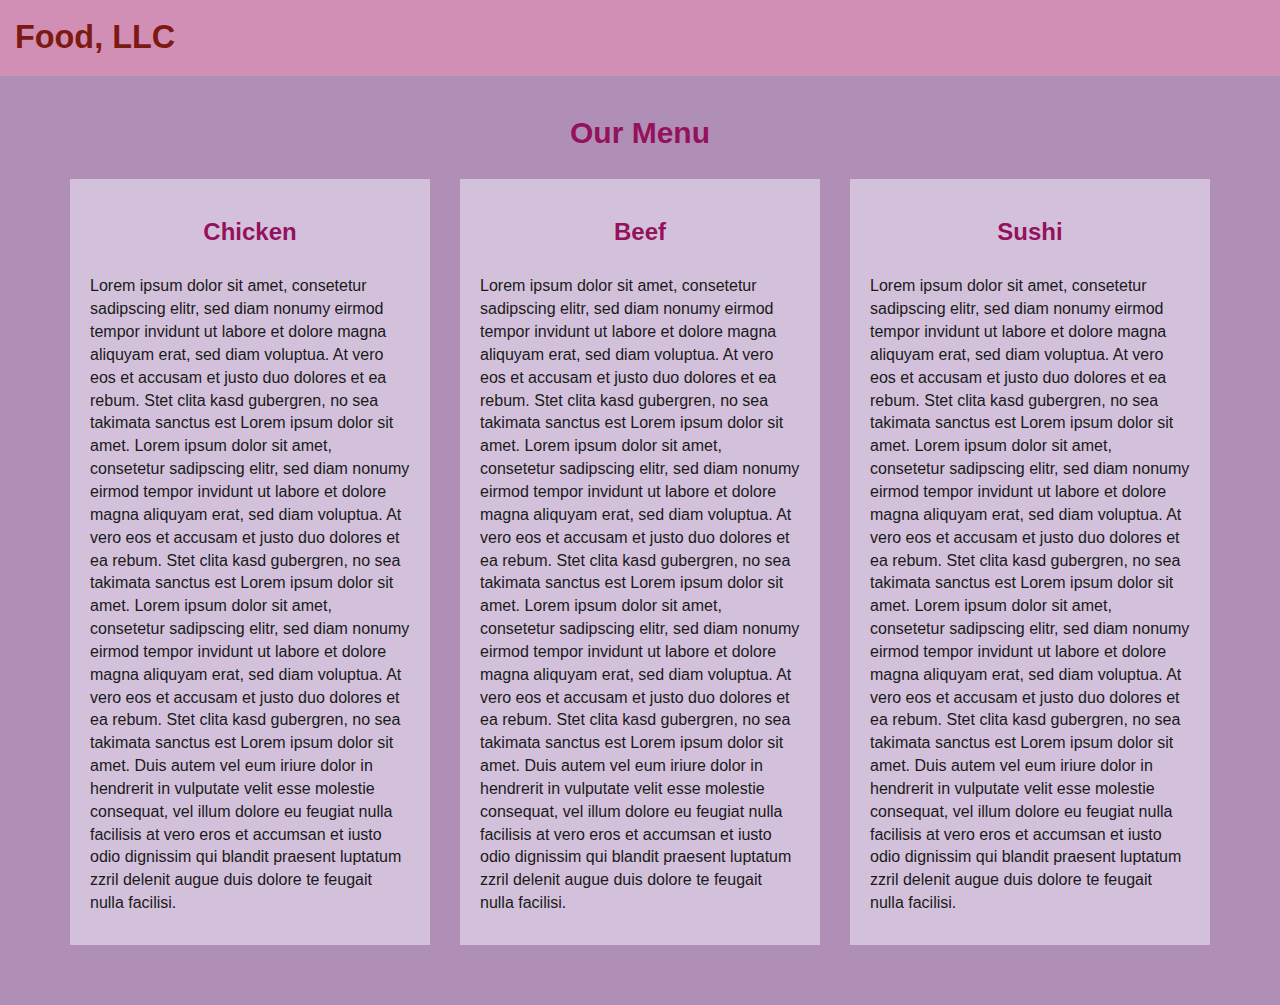
<file: mod3_solution/index.html>
<!DOCTYPE html>
<head>
    <meta charset="utf-8">
    <meta name="viewport" content="width=device-width, initial-scale=1">
    <title>Assignment Solution for Module 3</title>
    <link rel="stylesheet" href="css/bootstrap.min.css">
    <link rel="stylesheet" href="css/styles.css">
</head>

<body>
    <header>
        <nav id="header-nav" class="navbar navbar-default">
            <div class="container-fluid">
                <div class="navbar-header">
                    <div class="navbar-brand">
                        <a href="index.html"><h1>Food, LLC</h1></a>
                    </div>

                    <button type="button" class="navbar-toggle collapsed visible-xs" data-toggle="collapse" data-target="#collapsable-nav" aria-expanded="false">
                        <span class="sr-only">Toggle navigation</span>
                        <span class="icon-bar"></span>
                        <span class="icon-bar"></span>
                        <span class="icon-bar"></span>
                    </button>
                </div>

                <div id="collapsable-nav" class="collapse navbar-collapse">
                    <ul id="nav-list" class="nav navbar-nav navbar-right visible-xs text-center">
                        <li>
                            <a href="#CHICKEN"><br class="hidden-xs"> Chicken</a>
                        </li>
                        <li>
                            <a href="#BEEF"><br class="hidden-xs"> Beef</a>
                        </li>
                        <li>
                            <a href="#SUSHI"><br class="hidden-xs"> Sushi</a>
                        </li>
                    </ul>
                </div>
            </div>
        </nav>
    </header>

    <div id="" class="container">
        <h2 id="" class="text-center">Our Menu</h2>
        <div id="" class="row">
            <div class="col-md-4 col-sm-6 col-xs-12">
                <div id="CHICKEN">
                    <section>
                        <h3 class="text-center">Chicken</h3>
                        <p>
                            Lorem ipsum dolor sit amet, consetetur sadipscing elitr, sed diam nonumy eirmod tempor invidunt ut labore et dolore magna aliquyam erat, sed diam voluptua. At vero eos et accusam et justo duo dolores et ea rebum. Stet clita kasd gubergren, no sea takimata
                            sanctus est Lorem ipsum dolor sit amet. Lorem ipsum dolor sit amet, consetetur sadipscing elitr, sed diam nonumy eirmod tempor invidunt ut labore et dolore magna aliquyam erat, sed diam voluptua. At vero eos et accusam et justo
                            duo dolores et ea rebum. Stet clita kasd gubergren, no sea takimata sanctus est Lorem ipsum dolor sit amet. Lorem ipsum dolor sit amet, consetetur sadipscing elitr, sed diam nonumy eirmod tempor invidunt ut labore et dolore
                            magna aliquyam erat, sed diam voluptua. At vero eos et accusam et justo duo dolores et ea rebum. Stet clita kasd gubergren, no sea takimata sanctus est Lorem ipsum dolor sit amet. Duis autem vel eum iriure dolor in hendrerit
                            in vulputate velit esse molestie consequat, vel illum dolore eu feugiat nulla facilisis at vero eros et accumsan et iusto odio dignissim qui blandit praesent luptatum zzril delenit augue duis dolore te feugait nulla facilisi.
                        </p>
                    </section>
                </div>
            </div>
            <div class="col-md-4 col-sm-6 col-xs-12">
                <div id="BEEF">
                    <section>
                        <h3 class="text-center">Beef</h3>
                        <p>
                            Lorem ipsum dolor sit amet, consetetur sadipscing elitr, sed diam nonumy eirmod tempor invidunt ut labore et dolore magna aliquyam erat, sed diam voluptua. At vero eos et accusam et justo duo dolores et ea rebum. Stet clita kasd gubergren, no sea takimata
                            sanctus est Lorem ipsum dolor sit amet. Lorem ipsum dolor sit amet, consetetur sadipscing elitr, sed diam nonumy eirmod tempor invidunt ut labore et dolore magna aliquyam erat, sed diam voluptua. At vero eos et accusam et justo
                            duo dolores et ea rebum. Stet clita kasd gubergren, no sea takimata sanctus est Lorem ipsum dolor sit amet. Lorem ipsum dolor sit amet, consetetur sadipscing elitr, sed diam nonumy eirmod tempor invidunt ut labore et dolore
                            magna aliquyam erat, sed diam voluptua. At vero eos et accusam et justo duo dolores et ea rebum. Stet clita kasd gubergren, no sea takimata sanctus est Lorem ipsum dolor sit amet. Duis autem vel eum iriure dolor in hendrerit
                            in vulputate velit esse molestie consequat, vel illum dolore eu feugiat nulla facilisis at vero eros et accumsan et iusto odio dignissim qui blandit praesent luptatum zzril delenit augue duis dolore te feugait nulla facilisi.
                        </p>
                    </section>
                </div>
            </div>
            <!-- <div class="clearfix visible-md-block"></div> -->
            <div class="col-md-4 col-sm-12 col-xs-12">
                <div id="SUSHI">
                    <section>
                        <h3 class="text-center">Sushi</h3>
                        <p>
                            Lorem ipsum dolor sit amet, consetetur sadipscing elitr, sed diam nonumy eirmod tempor invidunt ut labore et dolore magna aliquyam erat, sed diam voluptua. At vero eos et accusam et justo duo dolores et ea rebum. Stet clita kasd gubergren, no sea takimata
                            sanctus est Lorem ipsum dolor sit amet. Lorem ipsum dolor sit amet, consetetur sadipscing elitr, sed diam nonumy eirmod tempor invidunt ut labore et dolore magna aliquyam erat, sed diam voluptua. At vero eos et accusam et justo
                            duo dolores et ea rebum. Stet clita kasd gubergren, no sea takimata sanctus est Lorem ipsum dolor sit amet. Lorem ipsum dolor sit amet, consetetur sadipscing elitr, sed diam nonumy eirmod tempor invidunt ut labore et dolore
                            magna aliquyam erat, sed diam voluptua. At vero eos et accusam et justo duo dolores et ea rebum. Stet clita kasd gubergren, no sea takimata sanctus est Lorem ipsum dolor sit amet. Duis autem vel eum iriure dolor in hendrerit
                            in vulputate velit esse molestie consequat, vel illum dolore eu feugiat nulla facilisis at vero eros et accumsan et iusto odio dignissim qui blandit praesent luptatum zzril delenit augue duis dolore te feugait nulla facilisi.
                        </p>
                    </section>
                </div>
            </div>
            <!-- <div class="clearfix visible-lg-block"></div> -->
        </div>
    </div>



    <!-- JS, Popper.js, and jQuery -->
    <script src="https://code.jquery.com/jquery-3.5.1.slim.min.js" integrity="sha384-DfXdz2htPH0lsSSs5nCTpuj/zy4C+OGpamoFVy38MVBnE+IbbVYUew+OrCXaRkfj" crossorigin="anonymous"></script>
    <script src="https://cdn.jsdelivr.net/npm/popper.js@1.16.0/dist/umd/popper.min.js" integrity="sha384-Q6E9RHvbIyZFJoft+2mJbHaEWldlvI9IOYy5n3zV9zzTtmI3UksdQRVvoxMfooAo" crossorigin="anonymous"></script>
    <script src="https://stackpath.bootstrapcdn.com/bootstrap/4.5.0/js/bootstrap.min.js" integrity="sha384-OgVRvuATP1z7JjHLkuOU7Xw704+h835Lr+6QL9UvYjZE3Ipu6Tp75j7Bh/kR0JKI" crossorigin="anonymous"></script>
    <!-- <script src="js/script.js"></script> -->

</body>

</html>
</file>
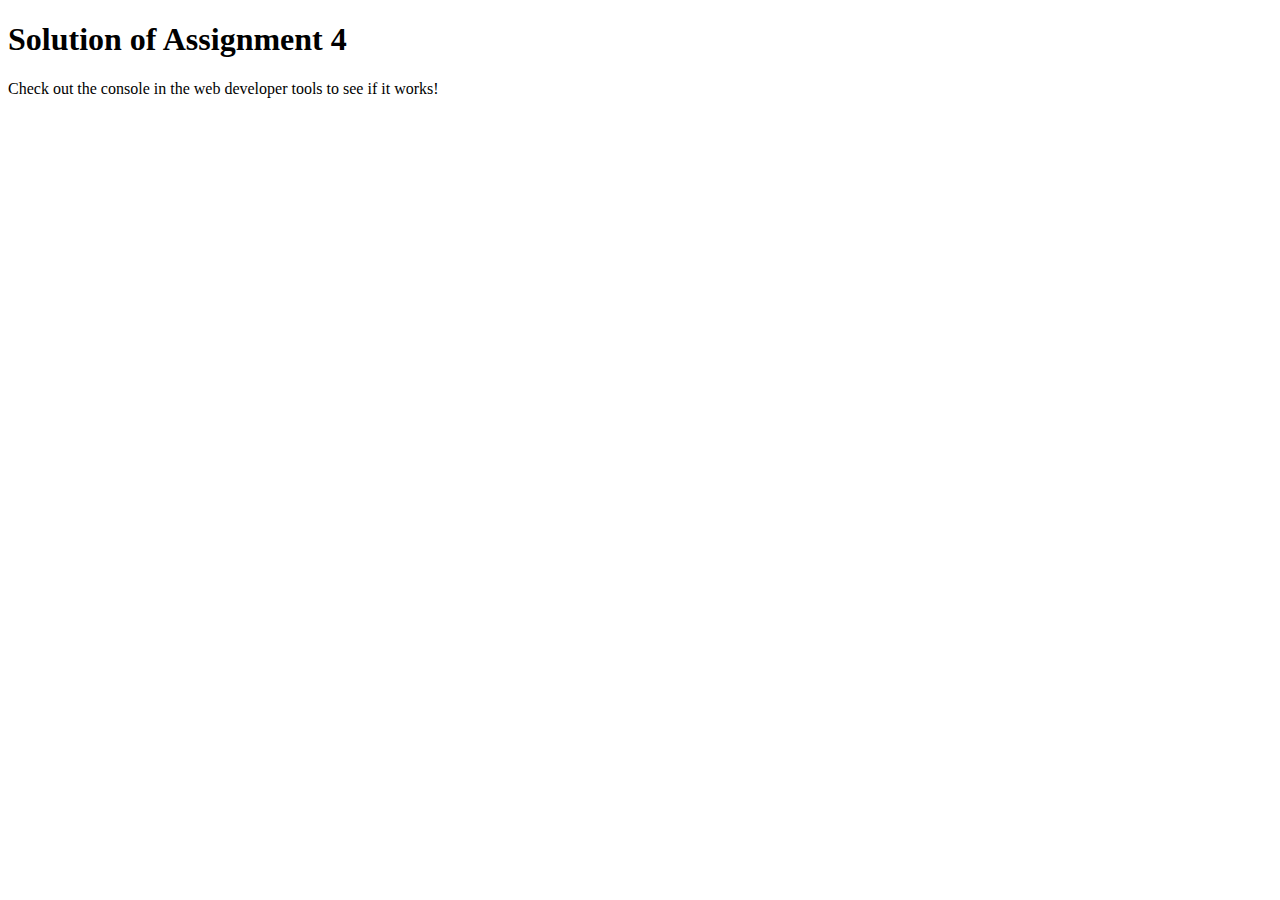
<file: mod4_solution/index.html>
<!DOCTYPE html>
<html>

<head>
    <meta charset="utf-8">
    <title>Assignment Solution for Module 4</title>
    <script src="SpeakHello.js"></script>
    <script src="SpeakGoodBye.js"></script>
    <script src="script.js"></script>
</head>

<body>
    <h1>Solution of Assignment 4</h1>
    <p>Check out the console in the web developer tools to see if it works!</p>
</body>

</html>
</file>
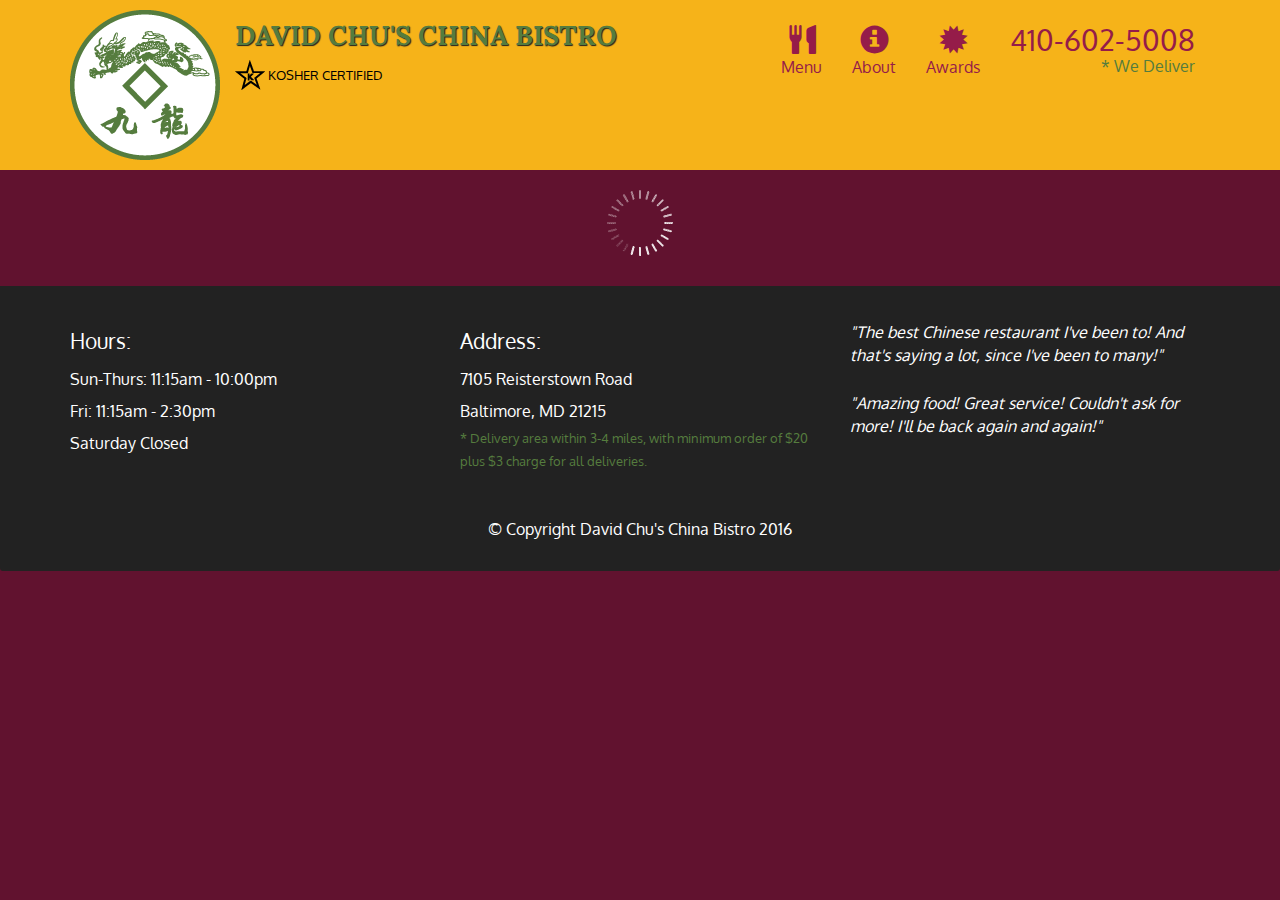
<file: mod5_solution/index.html>
<!doctype html>
<html lang="en">
  <head>
    <meta charset="utf-8">
    <meta http-equiv="X-UA-Compatible" content="IE=edge">
    <meta name="viewport" content="width=device-width, initial-scale=1">
    <title>David Chu's China Bistro</title>
    <link rel="stylesheet" href="css/bootstrap.min.css">
    <link rel="stylesheet" href="css/styles.css">
    <link href='https://fonts.googleapis.com/css?family=Oxygen:400,300,700' rel='stylesheet' type='text/css'>
    <link href='https://fonts.googleapis.com/css?family=Lora' rel='stylesheet' type='text/css'>
  </head>
<body>
  <header>
    <nav id="header-nav" class="navbar navbar-default">
      <div class="container">
        <div class="navbar-header">
          <a href="index.html" class="pull-left visible-md visible-lg">
            <div id="logo-img" alt="Logo image"></div>
          </a>

          <div class="navbar-brand">
            <a href="index.html"><h1>David Chu's China Bistro</h1></a>
            <p>
              <img src="images/star-k-logo.png" alt="Kosher certification">
              <span>Kosher Certified</span>
            </p>
          </div>

          <button id="navbarToggle" type="button" class="navbar-toggle collapsed" data-toggle="collapse" data-target="#collapsable-nav" aria-expanded="false">
            <span class="sr-only">Toggle navigation</span>
            <span class="icon-bar"></span>
            <span class="icon-bar"></span>
            <span class="icon-bar"></span>
          </button>
        </div>
        
        <div id="collapsable-nav" class="collapse navbar-collapse">
           <ul id="nav-list" class="nav navbar-nav navbar-right">
            <li id="navHomeButton" class="visible-xs active">
              <a href="index.html">
                <span class="glyphicon glyphicon-home"></span> Home</a>
            </li>
            <li id="navMenuButton">
              <a href="#" onclick="$dc.loadMenuCategories();">
                <span class="glyphicon glyphicon-cutlery"></span><br class="hidden-xs"> Menu</a>
            </li>
            <li>
              <a href="#">
                <span class="glyphicon glyphicon-info-sign"></span><br class="hidden-xs"> About</a>
            </li>
            <li>
              <a href="#">
                <span class="glyphicon glyphicon-certificate"></span><br class="hidden-xs"> Awards</a>
            </li>
            <li id="phone" class="hidden-xs">
              <a href="tel:410-602-5008">
                <span>410-602-5008</span></a><div>* We Deliver</div>
            </li>
          </ul><!-- #nav-list -->
        </div><!-- .collapse .navbar-collapse -->
      </div><!-- .container -->
    </nav><!-- #header-nav -->
  </header>

  <div id="call-btn" class="visible-xs">
    <a class="btn" href="tel:410-602-5008">
    <span class="glyphicon glyphicon-earphone"></span>
    410-602-5008
    </a>
  </div>
  <div id="xs-deliver" class="text-center visible-xs">* We Deliver</div>

  <div id="main-content" class="container"></div>

  <footer class="panel-footer">
    <div class="container">
      <div class="row">
        <section id="hours" class="col-sm-4">
          <span>Hours:</span><br>
          Sun-Thurs: 11:15am - 10:00pm<br>
          Fri: 11:15am - 2:30pm<br>
          Saturday Closed
          <hr class="visible-xs">
        </section>
        <section id="address" class="col-sm-4">
          <span>Address:</span><br>
          7105 Reisterstown Road<br>
          Baltimore, MD 21215
          <p>* Delivery area within 3-4 miles, with minimum order of $20 plus $3 charge for all deliveries.</p>
          <hr class="visible-xs">
        </section>
        <section id="testimonials" class="col-sm-4">
          <p>"The best Chinese restaurant I've been to! And that's saying a lot, since I've been to many!"</p>
          <p>"Amazing food! Great service! Couldn't ask for more! I'll be back again and again!"</p>
        </section>
      </div>
      <div class="text-center">&copy; Copyright David Chu's China Bistro 2016</div>
    </div>
  </footer>

  <!-- jQuery (Bootstrap JS plugins depend on it) -->
  <script src="js/jquery-2.1.4.min.js"></script>
  <script src="js/bootstrap.min.js"></script>
  <script src="js/ajax-utils.js"></script>
  <script src="js/script.js"></script>
</body>
</html>
</file>
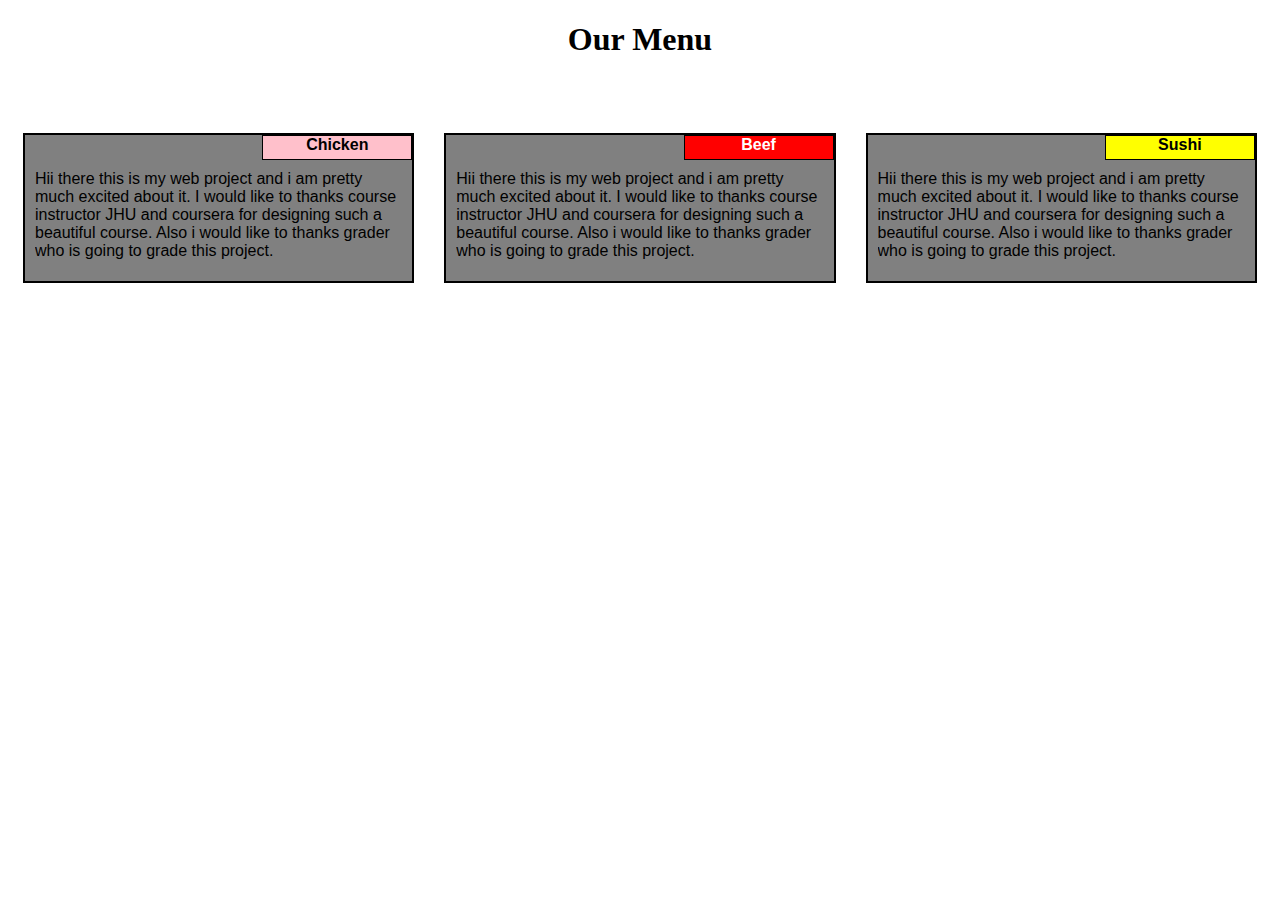
<file: module2-solution/index.html>
<!DOCTYPE html>
<html>
<head>
<meta charset="utf-8">
<meta name="viewport" content="width=device-width, initial-scale=1">
<link rel="stylesheet" href="css/styles.css">
<title>Assignment Solution for Module 2</title>
<style>
</style>
</head>
<body>
<h1>Our Menu</h1>

<div class="row">
  <div class="col-lg-4 col-md-6 col-smd-12">
    <div class="container">
      <div class="box1">
        Chicken
      </div>
      <p>
        Hii there this is my web project and i am pretty much excited about it. I would like to thanks course instructor JHU and coursera
        for designing such a beautiful course. Also i would like to thanks grader who is going to grade this project.
      </p>
    </div>
  </div>
  <div class="col-lg-4 col-md-6 col-smd-12">
    <div class="container">
      <div class="box2">
        Beef
      </div>
      <p>
        Hii there this is my web project and i am pretty much excited about it. I would like to thanks course instructor JHU and coursera
        for designing such a beautiful course. Also i would like to thanks grader who is going to grade this project.
      </p>
    </div>
  </div>
  <div class="col-lg-4 col-md-12 col-smd-12">
    <div class="container">
      <div class="box3">
        Sushi
      </div>
      <p>
        Hii there this is my web project and i am pretty much excited about it. I would like to thanks course instructor JHU and coursera
        for designing such a beautiful course.  Also i would like to thanks grader who is going to grade this project.
      </p>
    </div>
  </div>

</div>

</body>
</html>
</file>
<file: mod3_solution/css/styles.css>
body {
    font-size: 16px;
    color: #1a1a1a;
    background-color: #AF8FB5;
}

#header-nav {
    background-color: #D28FB5;
    border-radius: 0;
    border: 0;
}

#header-nav button {
    margin-top: 22px;
}

.navbar-collapse {
    border-top: 0;
}

.navbar-brand, .navbar-nav li a {
    line-height: 76px;
    height: 76px;
    padding-top: 0;
}

.navbar-brand h1 {
    color: #7d1913;
    font-weight: bolder;
    font-size: 1.8em;
}

.navbar-brand a:hover {
    text-decoration: none;
    text-shadow: 1px 1px 1px #fe9797;
}

#nav-list {
    background-color: #D28FB5;
}

#nav-list a {
    font-weight: bolder;
    color: #872955;
    font-size: 1.2em;
}

#nav-list a:hover {
    color: white;
    background-color: #CA8EDA;
}

.navbar-header button.navbar-toggle, .navbar-header .icon-bar {
    border: 1px solid #7d1913;
}

#main-content {
    width: 92%;
    margin-bottom: 30px;
}

h2,h3{
  color: #94125D;
  font-weight: bold;
  padding-bottom: 20px;
}

#CHICKEN, #BEEF, #SUSHI {
    width: 100%;
    padding: 20px;
    background-color: #D3C1DB;
    margin-bottom: 60px;
}
</file>
<file: mod5_solution/css/styles.css>
body {
  font-size: 16px;
  color: #fff;
  background-color: #61122f;
  font-family: 'Oxygen', sans-serif;
}

/** HEADER **/
#header-nav {
  background-color: #f6b319;
  border-radius: 0;
  border: 0;
}

#logo-img {
  background: url('../images/restaurant-logo_large.png') no-repeat;
  width: 150px;
  height: 150px;
  margin: 10px 15px 10px 0;
}

.navbar-brand {
  padding-top: 25px;
}
.navbar-brand h1 { /* Restaurant name */
  font-family: 'Lora', serif;
  color: #557c3e;
  font-size: 1.5em;
  text-transform: uppercase;
  font-weight: bold;
  text-shadow: 1px 1px 1px #222;
  margin-top: 0;
  margin-bottom: 0;
  line-height: .75;
}
.navbar-brand a:hover, .navbar-brand a:focus {
  text-decoration: none;
}
.navbar-brand p { /* Kosher cert */
  color: #000;
  text-transform: uppercase;
  font-size: .7em;
  margin-top: 15px;
}
.navbar-brand p span { /* Star-K */
  vertical-align: middle;
}

#nav-list {
  margin-top: 10px;
}
#nav-list a {
  color: #951C49;
  text-align: center;
}
#nav-list a:hover {
  background: #E7E7E7;
}
#nav-list a span {
  font-size: 1.8em;
}

#phone {
  margin-top: 5px;
}
#phone a { /* Phone number */
  text-align: right;
  padding-bottom: 0;
}
#phone div { /* We Deliver */
  color: #557c3e;
  text-align: right;
  padding-right: 15px;
}

.navbar-header button.navbar-toggle, .navbar-header .icon-bar {
  border: 1px solid #61122f;
}
.navbar-header button.navbar-toggle {
  clear: both;
  margin-top: -30px;
}
/* END HEADER */

/* FOOTER */
.panel-footer {
  margin-top: 30px;
  padding-top: 35px;
  padding-bottom: 30px;
  background-color: #222;
  border-top: 0;
}
.panel-footer div.row {
  margin-bottom: 35px;
}
#hours, #address {
  line-height: 2;
}
#hours > span, #address > span {
  font-size: 1.3em;
}
#address p {
  color: #557c3e;
  font-size: .8em;
  line-height: 1.8;
}
#testimonials {
  font-style: italic;
}
#testimonials p:nth-child(2) {
  margin-top: 25px;
}
/* END FOOTER */



/* HOME PAGE */
.container .jumbotron {
  box-shadow: 0 0 50px #3F0C1F;
  border: 2px solid #3F0C1F;
}

#menu-tile, #specials-tile, #map-tile {
  height: 250px;
  width: 100%;
  margin-bottom: 15px;
  position: relative;
  border: 2px solid #3F0C1F;
  overflow: hidden;
}
#menu-tile:hover, #specials-tile:hover, #map-tile:hover {
  box-shadow: 0 1px 5px 1px #cccccc;
}
#menu-tile {
  background: url('../images/menu-tile.jpg') no-repeat;
  background-position: center;
}
#specials-tile {
  background: url('../images/specials-tile.jpg') no-repeat;
  background-position: center;
}
#menu-tile span, #specials-tile span, #map-tile span {
  position: absolute;
  bottom: 0;
  right: 0;
  width: 100%;
  text-align: center;
  font-size: 1.6em;
  text-transform: uppercase;
  background-color: #000;
  color: #fff;
  opacity: .8;
}
/* END HOME PAGE */

/* MENU CATEGORIES PAGE */
.category-tile { 
  position: relative;
  border: 2px solid #3F0C1F;
  overflow: hidden;
  width: 200px;
  height: 200px;
  margin: 0 auto 15px;
}
.category-tile span {
  position: absolute;
  bottom: 0;
  right: 0;
  width: 100%;
  text-align: center;
  font-size: 1.2em;
  text-transform: uppercase;
  background-color: #000;
  color: #fff;
  opacity: .8;
}
.category-tile:hover {
  box-shadow: 0 1px 5px 1px #cccccc;
}

#menu-categories-title + div {
  margin-bottom: 50px;
}
/* END MENU CATEGORIES PAGE */

/* SINGLE CATEGORY PAGE */
.menu-item-tile {
  margin-bottom: 25px;
}
.menu-item-tile hr {
  width: 80%;
}
.menu-item-tile .menu-item-price {
  font-size: 1.1em;
  text-align: right;
  margin-top: -15px;
  margin-right: -15px;
}
.menu-item-tile .menu-item-price span {
  font-size: .6em;
}
.menu-item-photo {
  position: relative;
  border: 2px solid #3F0C1F; 
  overflow: hidden;
  padding: 0;
  margin-right: -15px;
  margin-left: auto;
  margin-bottom: 20px;
  max-width: 250px;
}
.menu-item-photo div {
  position: absolute;
  bottom: 0;
  right: 0;
  width: 80px;
  background-color: #557c3e;
  text-align: center;
}
.menu-item-description {
  padding-right: 30px;
}
h3.menu-item-title {
  margin: 0 0 10px;
}
.menu-item-details {
  font-size: .9em;
  font-style: italic;
}
/* END SINGLE CATEGORY PAGE */


/********** Large devices only **********/
@media (min-width: 1200px) {
  .container .jumbotron {
    background: url('../images/jumbotron_1200.jpg') no-repeat;
    height: 675px;
  }
}

/********** Medium devices only **********/
@media (min-width: 992px) and (max-width: 1199px) {
  /* Header */
  #logo-img {
    background: url('../images/restaurant-logo_medium.png') no-repeat;
    width: 100px;
    height: 100px;
    margin: 5px 5px 5px 0;
  }
  /* End Header */

  /* Home Page */
  .container .jumbotron {
    background: url('../images/jumbotron_992.jpg') no-repeat;
    height: 558px;
  }
  /* End Home Page */
}

/********** Small devices only **********/
@media (min-width: 768px) and (max-width: 991px) {
  /* Home Page */
  .container .jumbotron {
    background: url('../images/jumbotron_768.jpg') no-repeat;
    height: 432px;
  }
  /* End Home Page */
}

/********** Extra small devices only **********/
@media (max-width: 767px) {
  /* Header */
  .navbar-brand {
    padding-top: 10px;
    height: 80px;
  }
  .navbar-brand h1 { /* Restaurant name */
    padding-top: 10px;
    font-size: 5vw; /* 1vw = 1% of viewport width */
  }
  .navbar-brand p { /* Kosher cert */
    font-size: .6em;
    margin-top: 12px;
  }
  .navbar-brand p img { /* Star-K */
    height: 20px;
  }

  #collapsable-nav a { /* Collapsed nav menu text */
    font-size: 1.2em;
  }
  #collapsable-nav a span { /* Collapsed nav menu glyph */
    font-size: 1em;
    margin-right: 5px;
  }

  #call-btn > a {
    font-size: 1.5em;
    display: block;
    margin: 0 20px;
    padding: 10px;
    border: 2px solid #fff;
    background-color: #f6b319;
    color: #951c49;
  }
  #xs-deliver {
    margin-top: 5px;
    font-size: .7em;
    letter-spacing: .1em;
    text-transform: uppercase;
  }
  /* End Header */

  /* Footer */
  .panel-footer section {
    margin-bottom: 30px;
    text-align: center;
  }
  .panel-footer section:nth-child(3) {
    margin-bottom: 0; /* margin already exists on the whole row */
  }
  .panel-footer section hr {
    width: 50%;
  }
  /* End Footer */

  /* Home Page */
  .container .jumbotron {
    margin-top: 30px;
    padding: 0;
  }
  #menu-tile, #specials-tile {
    width: 360px;
    margin: 0 auto 15px;
  }

  .menu-item-photo {
    margin-right: auto;
  }
  .menu-item-tile .menu-item-price {
    text-align: center;
  }
  .menu-item-description {
    text-align: center;;
  }
}


/********** Super extra small devices Only :-) (e.g., iPhone 4) **********/
@media (max-width: 479px) {
  /* Header */
  .navbar-brand h1 { /* Restaurant name */
    padding-top: 5px;
    font-size: 6vw;
  }
  /* End Header */
  
  /* Home page */
  #menu-tile, #specials-tile {
    width: 280px;
    margin: 0 auto 15px;
  }

  .col-xxs-12 {
    position: relative;
    min-height: 1px;
    padding-right: 15px;
    padding-left: 15px;
    float: left;
    width: 100%;
  }
}
</file>
<file: module2-solution/css/styles.css>
/********** Base styles **********/
* {
  box-sizing: border-box;
}
h1 {
  margin-bottom: 60px;
  text-align: center;
  font-weight: bold;
}

.container {
  position: relative;
  border: 2px solid black;
  background-color: grey;
  width: auto;
  height: 150px;
  margin-left: 15px;
  margin-right: 15px;
  margin-top: 15px;
  margin-bottom: 15px;
  font-family: Helvetica;
  color: white;
  overflow: hidden;
}

p{
  width: auto;
  height: 150px;
  margin-left: 10px;
  margin-right: 10px;
  margin-top: 35px;
  margin-bottom: 10px;
  font-family: Helvetica;
  color: black;
  overflow: hidden;
}

.box1 {
  position: absolute;
  top:0;
  right:0;
  background-color: pink;
  height: 25px;
  width: 150px;
  border: 1px solid black;
  color:black;
  font-weight: bold;
  text-align: center;
}

.box2 {
  position: absolute;
  top:0;
  right:0;
  background-color: red;
  border: 1px solid black;
  height: 25px;
  width: 150px;
  color:white;
  font-weight: bold;
  text-align: center; 
}

.box3 {
  position: absolute;
  top:0;
  right:0;
  border: 1px solid black;
  background-color: yellow;
  height: 25px;
  width: 150px;
  color:black;
  font-weight: bold;
  text-align: center;
}
/* Simple Responsive Framework. */
.row {
  width: 100%;
}

/********** Large devices only **********/
@media (min-width: 992px) {
  .col-lg-1, .col-lg-2, .col-lg-3, .col-lg-4, .col-lg-5, .col-lg-6, .col-lg-7, .col-lg-8, .col-lg-9, .col-lg-10, .col-lg-11, .col-lg-12 {
    float: left;
  }
  .col-lg-1 {
    width: 8.33%;
  }
  .col-lg-2 {
    width: 16.66%;
  }
  .col-lg-3 {
    width: 25%;
  }
  .col-lg-4 {
    width: 33.33%;
  }
  .col-lg-5 {
    width: 41.66%;
  }
  .col-lg-6 {
    width: 50%;
  }
  .col-lg-7 {
    width: 58.33%;
  }
  .col-lg-8 {
    width: 66.66%;
  }
  .col-lg-9 {
    width: 74.99%;
  }
  .col-lg-10 {
    width: 83.33%;
  }
  .col-lg-11 {
    width: 91.66%;
  }
  .col-lg-12 {
    width: 100%;
  }
}

/********** Medium devices only **********/
@media (min-width: 768px) and (max-width: 991px) {
  .col-md-1, .col-md-2, .col-md-3, .col-md-4, .col-md-5, .col-md-6, .col-md-7, .col-md-8, .col-md-9, .col-md-10, .col-md-11, .col-md-12 {
    float: left;
  }
  .col-md-1 {
    width: 8.33%;
  }
  .col-md-2 {
    width: 16.66%;
  }
  .col-md-3 {
    width: 25%;
  }
  .col-md-4 {
    width: 33.33%;
  }
  .col-md-5 {
    width: 41.66%;
  }
  .col-md-6 {
    width: 50%;
  }
  .col-md-7 {
    width: 58.33%;
  }
  .col-md-8 {
    width: 66.66%;
  }
  .col-md-9 {
    width: 74.99%;
  }
  .col-md-10 {
    width: 83.33%;
  }
  .col-md-11 {
    width: 91.66%;
  }
  .col-md-12 {
    width: 100%;
  }
}
/* small devices only */
@media (min-width: 0px) and (max-width: 767px) {
  .col-smd-1, .col-smd-2, .col-smd-3, .col-smd-4, .col-smd-5, .col-smd-6, .col-smd-7, .col-smd-8, .col-smd-9, .col-smd-10, .col-smd-11, .col-smd-12 {
    float: left;
  }
  .col-smd-1 {
    width: 8.33%;
  }
  .col-smd-2 {
    width: 16.66%;
  }
  .col-smd-3 {
    width: 25%;
  }
  .col-smd-4 {
    width: 33.33%;
  }
  .col-smd-5 {
    width: 41.66%;
  }
  .col-smd-6 {
    width: 50%;
  }
  .col-smd-7 {
    width: 58.33%;
  }
  .col-smd-8 {
    width: 66.66%;
  }
  .col-smd-9 {
    width: 74.99%;
  }
  .col-smd-10 {
    width: 83.33%;
  }
  .col-smd-11 {
    width: 91.66%;
  }
  .col-smd-12 {
    width: 100%;
  }
}
</file>
